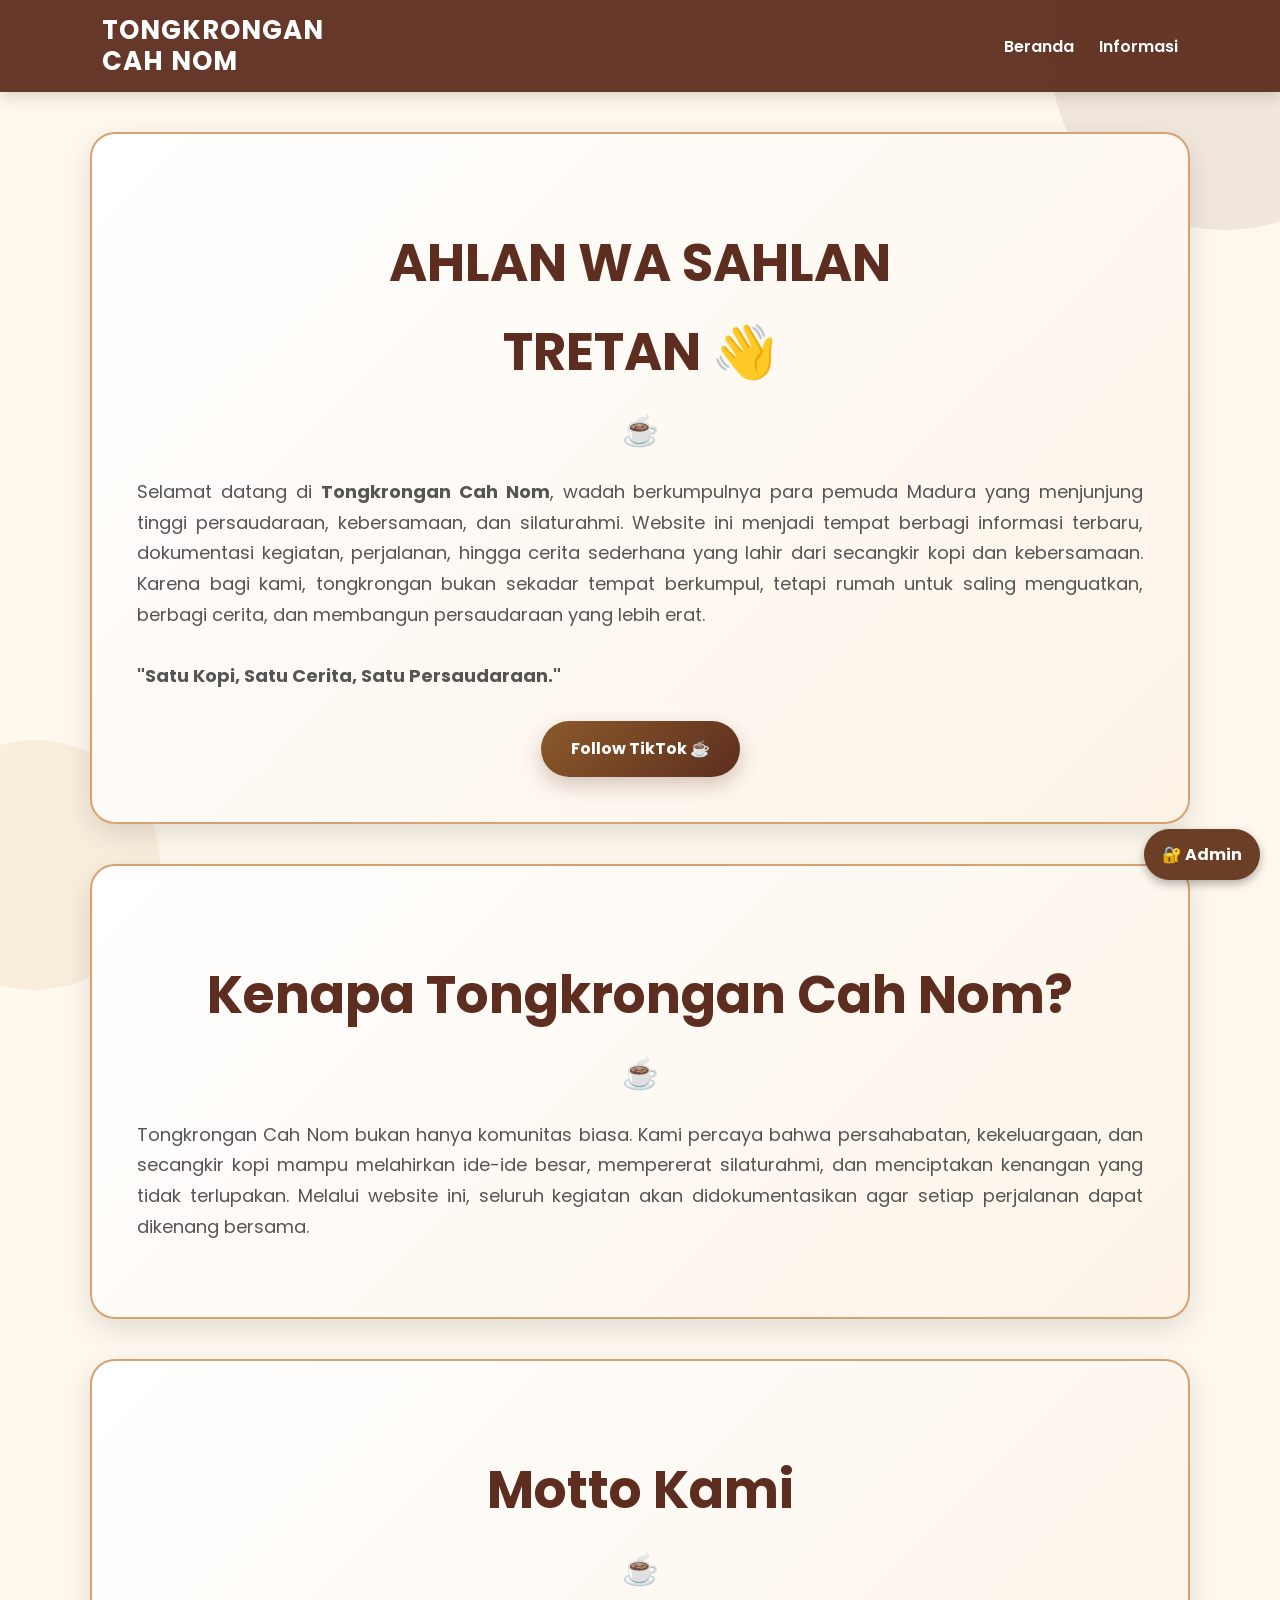
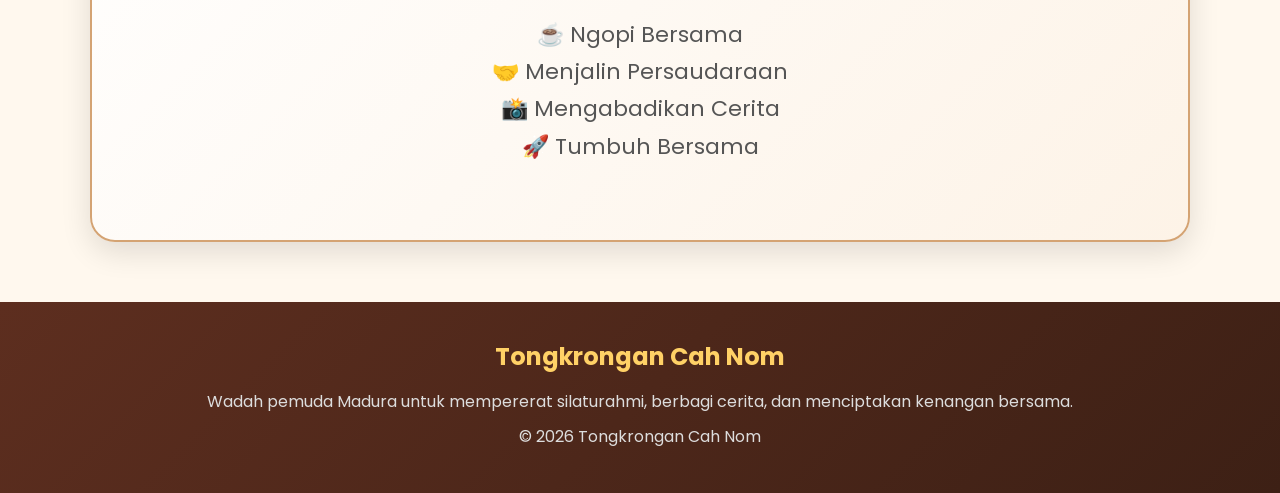
<file: index.html>
<!DOCTYPE html>
<html lang="id">
<head>
    <meta charset="UTF-8">
    <meta name="viewport" content="width=device-width, initial-scale=1.0">
    <title>Tongkrongan Cah Nom</title>

    <!-- Font Google -->
    <link href="https://fonts.googleapis.com/css2?family=Poppins:wght@300;400;600;700&display=swap" rel="stylesheet">

    <link rel="stylesheet" 
    href="style.css">
</head>

<body>

    <!-- ================= NAVBAR ================= -->

    <nav class="navbar">

        <h2>
            TONGKRONGAN
            <br>
            CAH NOM
        </h2>

        <div class="menu">
            <a href="index.html">Beranda</a>
            <a href="informasi.html">Informasi</a>
        </div>

    </nav>

    <!-- ================= HERO ================= -->

    <section class="hero">

        <h1>
            AHLAN WA SAHLAN
            <br>
            TRETAN 👋
        </h1>

        <p>

            Selamat datang di <b>Tongkrongan Cah Nom</b>,
            wadah berkumpulnya para pemuda Madura yang menjunjung tinggi
            persaudaraan, kebersamaan, dan silaturahmi.

            Website ini menjadi tempat berbagi informasi terbaru,
            dokumentasi kegiatan, perjalanan, hingga cerita sederhana
            yang lahir dari secangkir kopi dan kebersamaan.

            Karena bagi kami, tongkrongan bukan sekadar tempat berkumpul,
            tetapi rumah untuk saling menguatkan, berbagi cerita,
            dan membangun persaudaraan yang lebih erat.

            <br><br>

            <b>
                "Satu Kopi,
                Satu Cerita,
                Satu Persaudaraan."
            </b>

        </p>

        <center>

            <a href="https://www.tiktok.com/@ahmadid61?_r=1&_t=ZS-98X9Vslf5S4"
                class="btn"
                target="_blank">

                Follow TikTok ☕

            </a>

        </center>

    </section>

   <!-- ================= TENTANG ================= -->

    <section class="hero">

        <h1>
            Kenapa Tongkrongan Cah Nom?
        </h1>

        <p>

            Tongkrongan Cah Nom bukan hanya komunitas biasa.

            Kami percaya bahwa persahabatan, kekeluargaan,
            dan secangkir kopi mampu melahirkan ide-ide besar,
            mempererat silaturahmi,
            dan menciptakan kenangan yang tidak terlupakan.

            Melalui website ini,
            seluruh kegiatan akan didokumentasikan agar
            setiap perjalanan dapat dikenang bersama.

        </p>

    </section>

    <!-- ================= MOTTO ================= -->

    <section class="hero">

        <h1>
            Motto Kami
        </h1>

        <p style="text-align:center; font-size:22px;">

            ☕ Ngopi Bersama
            <br>
            🤝 Menjalin Persaudaraan
            <br>
            📸 Mengabadikan Cerita
            <br>
            🚀 Tumbuh Bersama

        </p>

    </section>

    <!-- ================= FOOTER ================= -->

    <footer>

        <h3>Tongkrongan Cah Nom</h3>

        <p>

            Wadah pemuda Madura untuk
            mempererat silaturahmi,
            berbagi cerita,
            dan menciptakan kenangan bersama.

        </p>

        <p>

            © 2026 Tongkrongan Cah Nom

        </p>

    </footer>
<a href="admin.html" class="btn-admin">🔐 Admin</a>
</body>
</html>
</file>
<file: style.css>
/* ===================================
   TONGKRONGAN CAH NOM v2.0
   PART 1
=================================== */

*{
    margin:0;
    padding:0;
    box-sizing:border-box;
    scroll-behavior:smooth;
}

body{
    font-family: "Poppins", Arial, sans-serif;
    background:#FFF8EE;
    color:#333;
    line-height:1.7;
}

/* Background Dekorasi */
body::before{
    content:"";
    position:fixed;
    width:350px;
    height:350px;
    background:rgba(93,46,31,.08);
    border-radius:50%;
    top:-120px;
    right:-120px;
    z-index:-2;
}

body::after{
    content:"";
    position:fixed;
    width:250px;
    height:250px;
    background:rgba(201,161,94,.12);
    border-radius:50%;
    bottom:-90px;
    left:-90px;
    z-index:-2;
}

/* ================= NAVBAR ================= */

.navbar{
    position:sticky;
    top:0;
    z-index:999;
    display:flex;
    justify-content:space-between;
    align-items:center;
    padding:15px 8%;
    background:rgba(93,46,31,.95);
    backdrop-filter:blur(10px);
    box-shadow:0 5px 15px rgba(0,0,0,.15);
}

.navbar h2{
    color:#fff;
    font-size:26px;
    letter-spacing:1px;
    line-height:1.2;
}

.menu{
    display:flex;
    gap:25px;
}

.menu a{
    color:#fff;
    text-decoration:none;
    font-size:16px;
    font-weight:600;
    position:relative;
    transition:.3s;
}

.menu a::after{
    content:"";
    position:absolute;
    width:0%;
    height:3px;
    left:0;
    bottom:-6px;
    background:#D4A373;
    transition:.3s;
    border-radius:10px;
}

.menu a:hover{
    color:#FFD166;
}

.menu a:hover::after{
    width:100%;
}

/* ================= HERO ================= */

.hero{
    width:90%;
    max-width:1100px;
    margin:40px auto;
    padding:45px;
    background:linear-gradient(135deg,#fff,#FDF3E7);
    border-radius:25px;
    border:2px solid #D4A373;
    box-shadow:0 10px 30px rgba(0,0,0,.12);
    animation:fadeUp .8s ease;
}

.hero h1{
    text-align:center;
    color:#5D2E1F;
    font-size:52px;
    margin-bottom:20px;
}

.hero p{
    font-size:18px;
    text-align:justify;
    color:#555;
    margin-bottom:30px;
}

/* Tombol */

.btn{
    display:inline-block;
    padding:14px 30px;
    background:linear-gradient(135deg,#8B5A2B,#5D2E1F);
    color:#fff;
    text-decoration:none;
    border-radius:50px;
    font-weight:bold;
    transition:.35s;
    box-shadow:0 8px 20px rgba(93,46,31,.25);
}

.btn:hover{
    transform:translateY(-5px);
    background:linear-gradient(135deg,#A86A3A,#6D3A24);
    box-shadow:0 15px 30px rgba(93,46,31,.35);
}

/* Animasi */

@keyframes fadeUp{
    from{
        opacity:0;
        transform:translateY(40px);
    }

    to{
        opacity:1;
        transform:translateY(0);
    }
}

/* ===================================
   TONGKRONGAN CAH NOM v2.0
   PART 2
   BERITA / INFORMASI
=================================== */

/* Judul Halaman */
section h1{
    text-align:center;
    font-size:42px;
    color:#5D2E1F;
    margin:40px 0 15px;
    font-weight:700;
}

section h1::after{
    content:"☕";
    display:block;
    font-size:30px;
    margin-top:10px;
}

/* Container Berita */

.container{
    width:90%;
    max-width:1250px;
    margin:40px auto;
    display:grid;
    grid-template-columns:repeat(2,1fr);
    gap:30px;
}

/* Card */

.card{
    display:flex;
    background:white;
    border-radius:22px;
    overflow:hidden;
    border:1px solid #E8D5BE;
    box-shadow:0 8px 25px rgba(0,0,0,.12);
    transition:.35s;
    animation:fadeUp .8s ease;
}

.card:hover{
    transform:translateY(-8px);
    box-shadow:0 20px 40px rgba(0,0,0,.18);
}

/* Foto */

.card img{
    width:270px;
    height:220px;
    object-fit:cover;
}

/* Isi */

.isi{
    padding:22px;
    display:flex;
    flex-direction:column;
    justify-content:center;
}

.isi h2{
    color:#5D2E1F;
    font-size:24px;
    margin-bottom:12px;
}

.isi p{
    color:#666;
    line-height:1.8;
    margin-bottom:20px;
}

/* Badge */

.badge{
    display:inline-block;
    width:fit-content;
    background:#D4A373;
    color:white;
    padding:6px 14px;
    border-radius:30px;
    font-size:13px;
    margin-bottom:12px;
    font-weight:600;
}

/* Tanggal */

.tanggal{
    font-size:14px;
    color:#999;
    margin-bottom:12px;
}

/* Tombol */

.isi .btn{
    width:fit-content;
    padding:10px 22px;
}

/* Efek Zoom Foto */

.card{
    overflow:hidden;
}

.card img{
    transition:.4s;
}

.card:hover img{
    transform:scale(1.08);
}

/* Garis Dekorasi */

.card::before{
    content:"";
    position:absolute;
    display:block;
    width:6px;
    height:100%;
    background:#A86A3A;
}

.card{
    position:relative;
}

/* Responsive */

@media(max-width:900px){

.container{

grid-template-columns:1fr;

}

.card{

flex-direction:column;

}

.card img{

width:100%;
height:250px;

}

}

/* ===================================
   TONGKRONGAN CAH NOM v2.0
   PART 3
   FOOTER • GALERI • RESPONSIVE
=================================== */

/* ===== FOOTER ===== */

footer{
    margin-top:60px;
    background:linear-gradient(135deg,#5D2E1F,#3D2015);
    color:white;
    text-align:center;
    padding:35px 20px;
}

footer h3{
    font-size:24px;
    margin-bottom:10px;
    color:#FFD166;
}

footer p{
    color:#DDD;
    margin:8px 0;
    line-height:1.7;
}

footer .sosmed{
    margin-top:20px;
}

footer .sosmed a{
    display:inline-block;
    width:45px;
    height:45px;
    line-height:45px;
    margin:0 8px;
    border-radius:50%;
    background:#D4A373;
    color:white;
    text-decoration:none;
    font-size:18px;
    transition:.3s;
}

footer .sosmed a:hover{
    transform:translateY(-5px) rotate(10deg);
    background:#FFD166;
    color:#5D2E1F;
}

/* ===== GALERI ===== */

.album{
    width:90%;
    max-width:1200px;
    margin:50px auto;
    display:grid;
    grid-template-columns:repeat(auto-fit,minmax(260px,1fr));
    gap:20px;
}

.album img{
    width:100%;
    height:220px;
    object-fit:cover;
    border-radius:18px;
    transition:.35s;
    box-shadow:0 8px 20px rgba(0,0,0,.15);
}

.album img:hover{
    transform:scale(1.05);
    box-shadow:0 15px 35px rgba(0,0,0,.25);
}

/* ===== SCROLLBAR ===== */

::-webkit-scrollbar{
    width:10px;
}

::-webkit-scrollbar-track{
    background:#F8F1E7;
}

::-webkit-scrollbar-thumb{
    background:#8B5A2B;
    border-radius:20px;
}

::-webkit-scrollbar-thumb:hover{
    background:#5D2E1F;
}

/* ===== SELECTION ===== */

::selection{
    background:#D4A373;
    color:white;
}

/* ===== RESPONSIVE ===== */

@media (max-width:768px){

.navbar{
    flex-direction:column;
    gap:15px;
    text-align:center;
}

.navbar h2{
    font-size:22px;
}

.menu{
    flex-wrap:wrap;
    justify-content:center;
    gap:15px;
}

.hero{
    width:95%;
    padding:25px;
}

.hero h1{
    font-size:34px;
}

.hero p{
    font-size:16px;
}

.btn{
    width:100%;
    text-align:center;
}

section h1{
    font-size:32px;
}

.isi h2{
    font-size:20px;
}

footer{
    padding:30px 15px;
}

}

.interaksi{
    margin-top:20px;
}

.statistik{
    display:flex;
    justify-content:space-between;
    align-items:center;
    padding:12px 0;
    border-top:1px solid #ddd;
    border-bottom:1px solid #ddd;
}

.like{
    font-weight:600;
    color:#5D2E1F;
    font-size:17px;
}

.like{
    cursor:pointer;
}

.like:hover{
    color:red;
}

/* ================= POPUP ================= */

.popup{

display:none;
position:fixed;
left:0;
top:0;
width:100%;
height:100%;
background:rgba(0,0,0,.55);
z-index:9999;

}

.popup.active{

display:flex;
justify-content:center;
align-items:center;

}

.popup-content{

width:90%;
max-width:500px;
background:white;
padding:25px;
border-radius:18px;
max-height:85vh;
overflow:auto;

}

.close{

float:right;
font-size:30px;
cursor:pointer;

}

.popup-statistik{

display:flex;
justify-content:space-between;
margin:20px 0;

}

.popup-content input,
.popup-content textarea{

width:100%;
padding:12px;
margin:8px 0;
border-radius:10px;
border:1px solid #ccc;

}

.popup-content textarea{

height:90px;
resize:none;

}

.popup-content button{

padding:10px 20px;
border:none;
border-radius:10px;
background:#5D2E1F;
color:white;
cursor:pointer;

}

.popup-rating{
    text-align:center;
    margin:15px 0;
}

.star{
    font-size:32px;
    color:#ccc;
    cursor:pointer;
    transition:.2s;
    margin:0 2px;
}

.star.active{
    color:gold;
}

.search-box{
    text-align:center;
    margin:20px;
}

.search-box input{
    width:90%;
    max-width:500px;
    padding:12px;
    border-radius:10px;
    border:1px solid #ccc;
    font-size:16px;
}

.btn-admin{
    position: fixed;
    right: 20px;
    bottom: 20px;
    background: #6b3e26;
    color: white;
    padding: 12px 18px;
    border-radius: 50px;
    text-decoration: none;
    font-weight: bold;
    box-shadow: 0 4px 10px rgba(0,0,0,.3);
}
</file>
